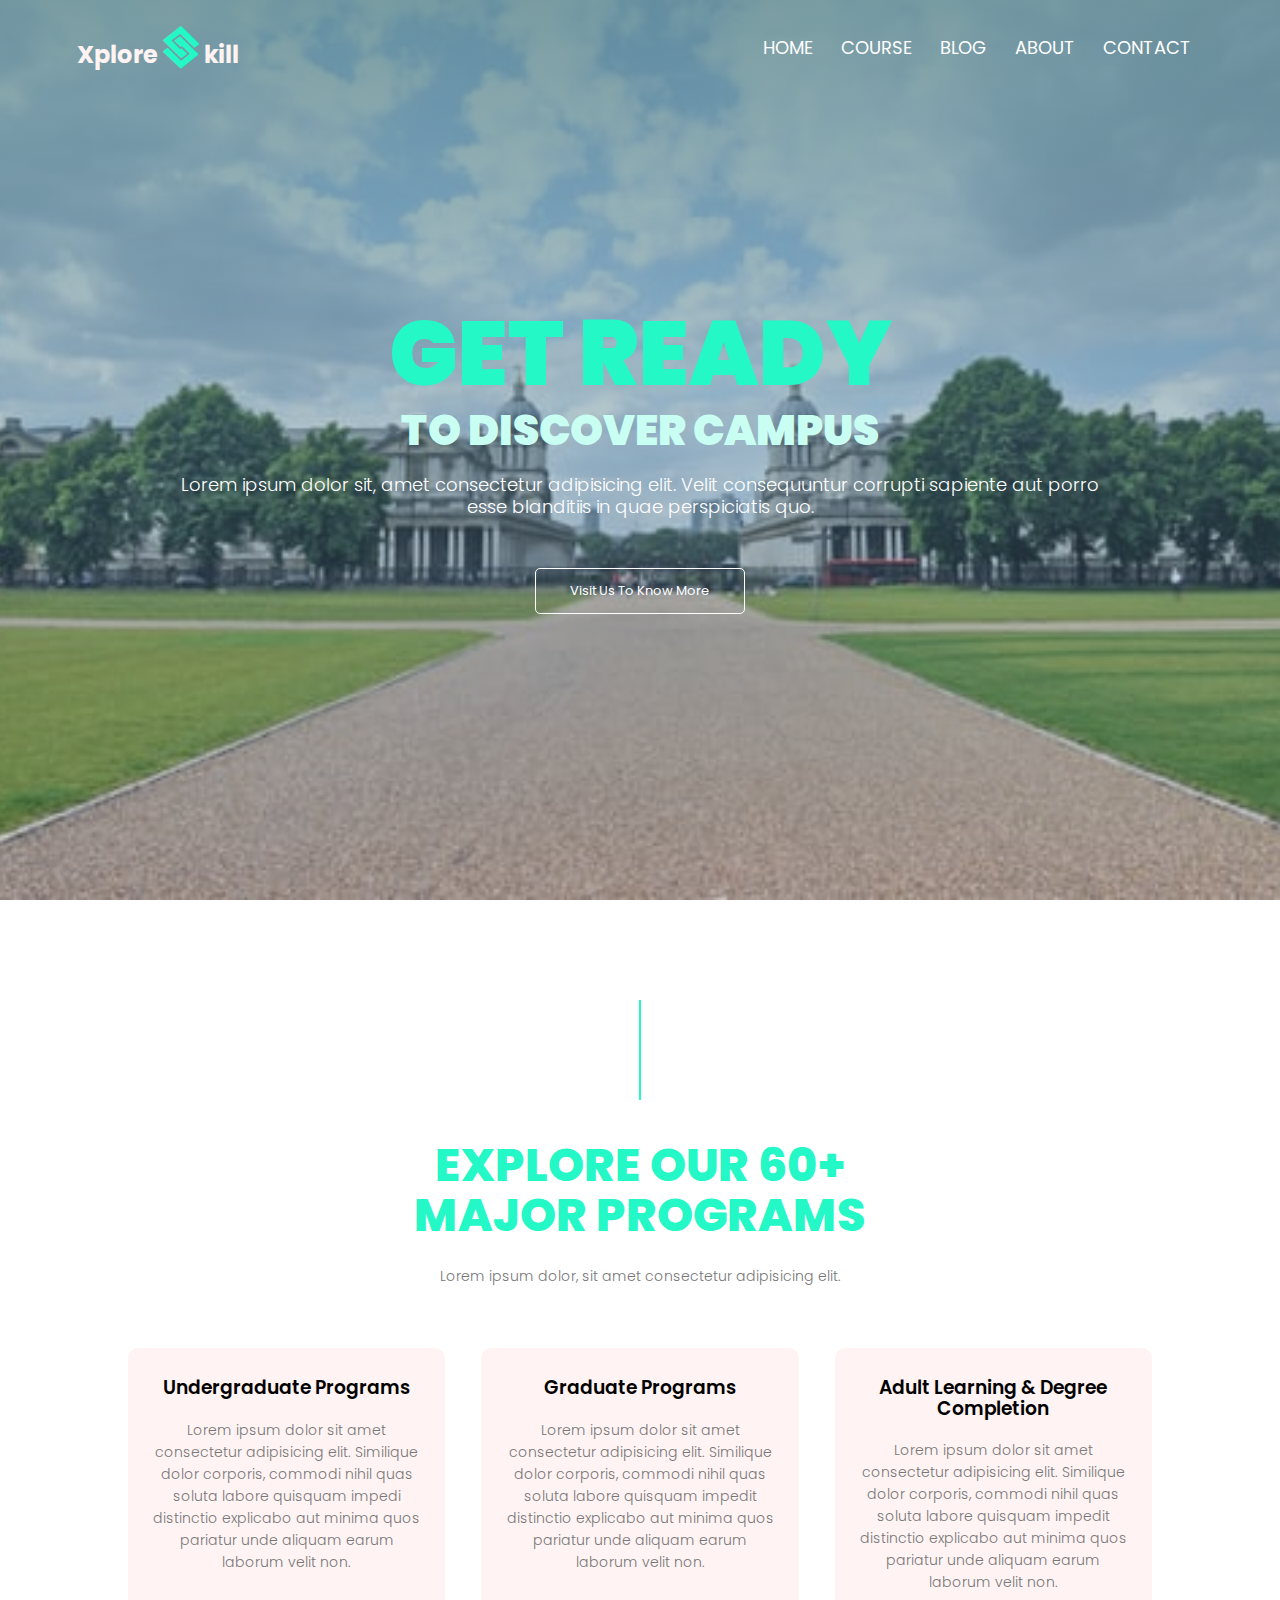
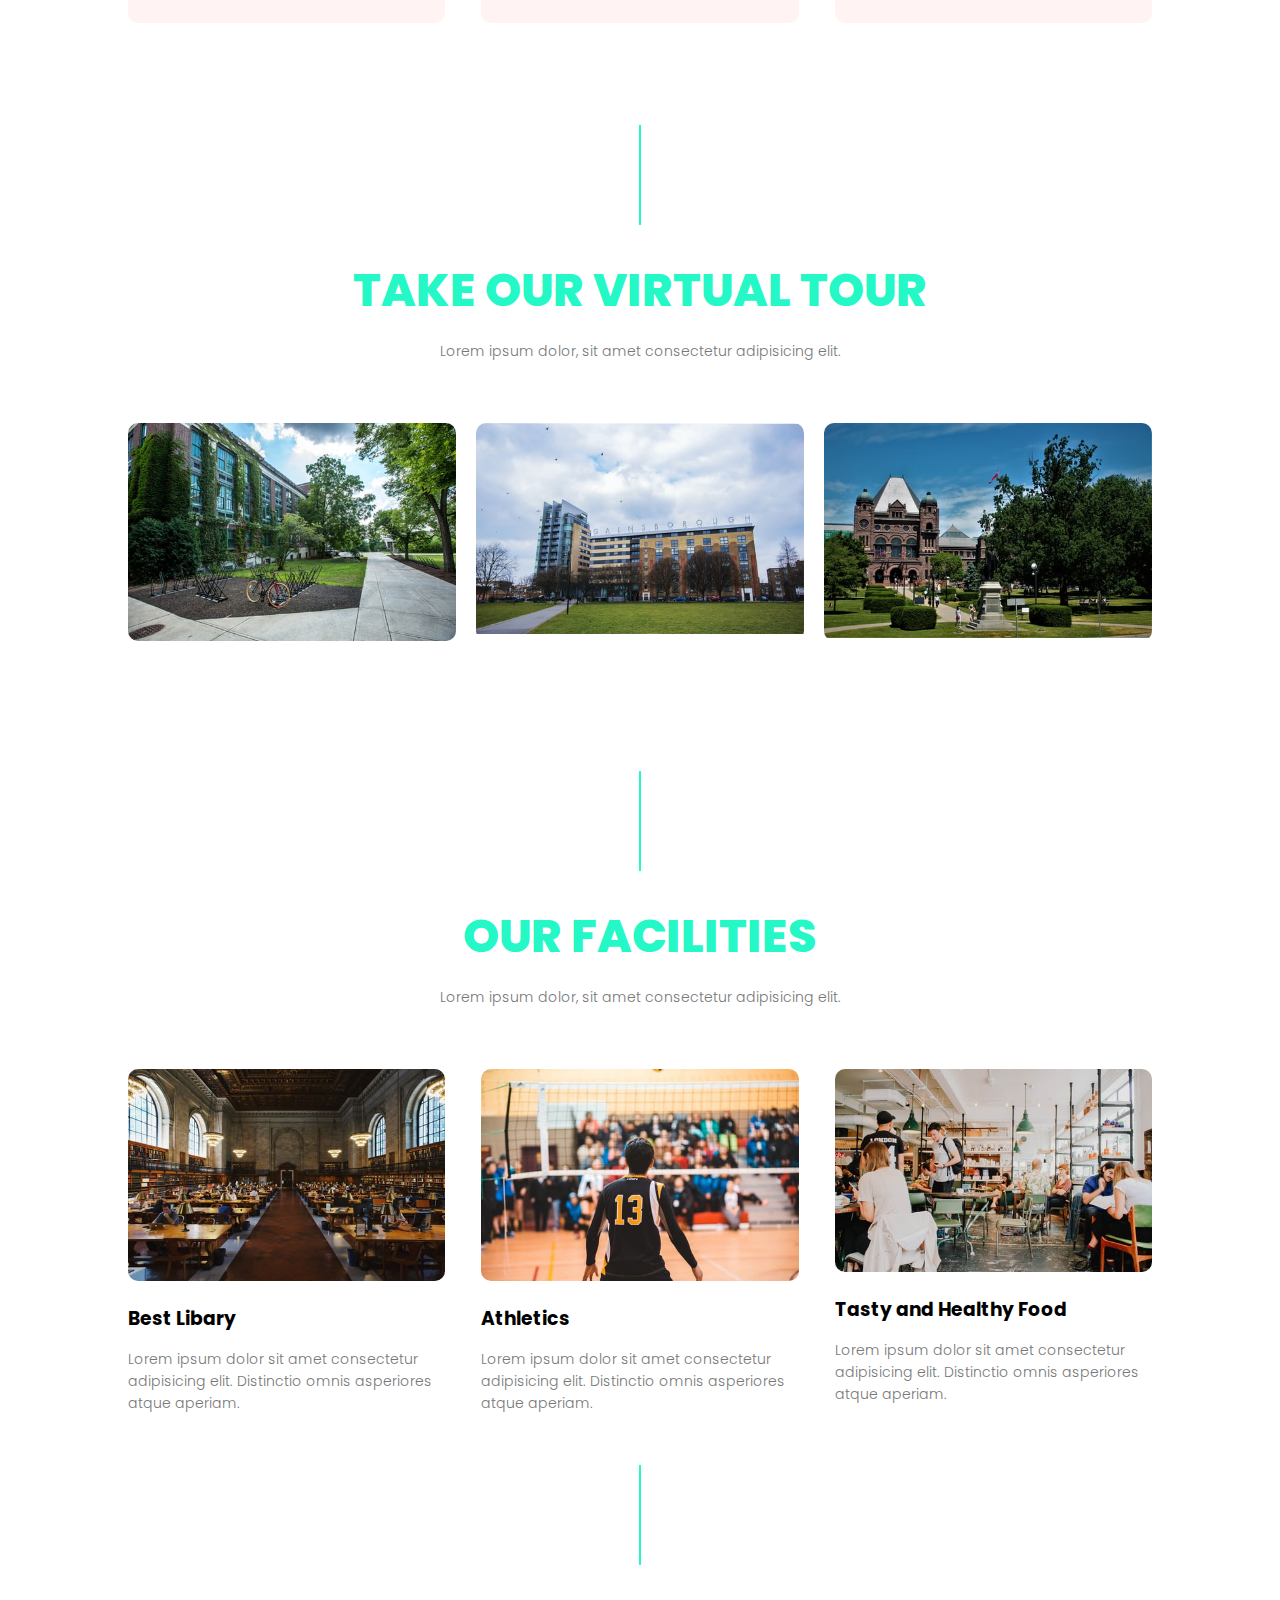
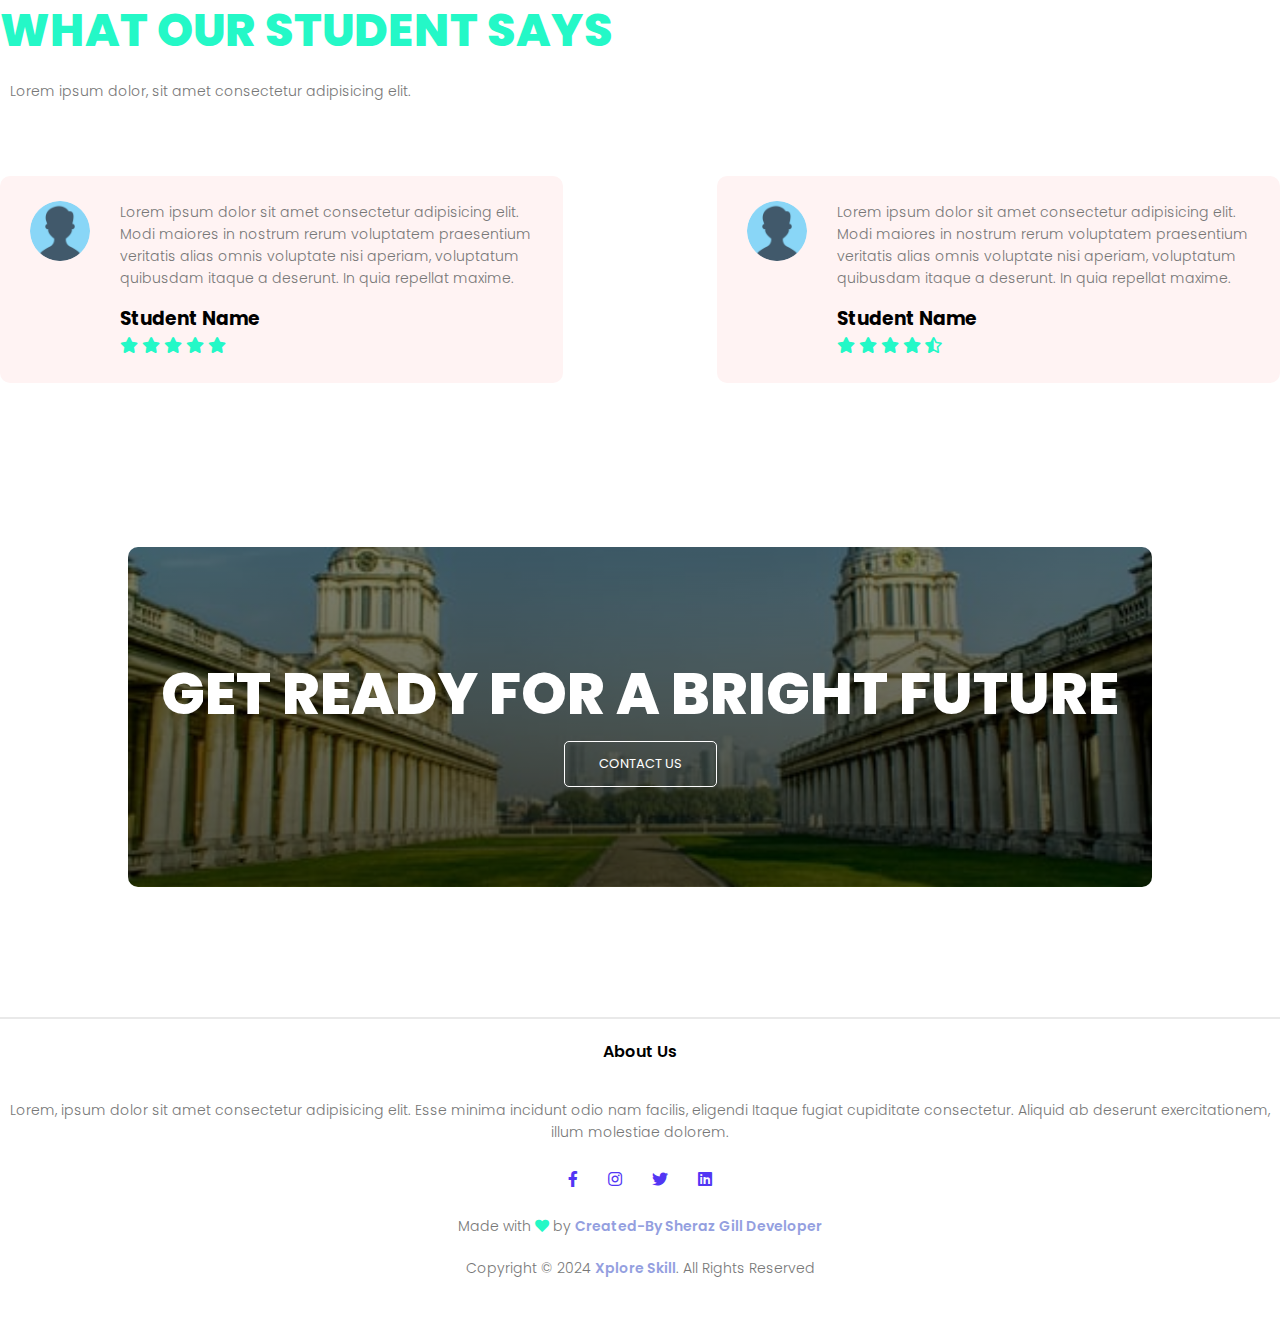
<file: index.html>
<!DOCTYPE html>
<html lang="en">

<head>
    <meta charset="UTF-8">
    <meta http-equiv="X-UA-Compatible" content="IE=edge">
    <meta name="viewport" content="width=device-width, initial-scale=1.0">
    <title>Xplore Skill - Sheraz Gill Developer</title>
    <link rel="stylesheet" href="style.css" />
    <link rel="stylesheet"
        href="https://fonts.googleapis.com/css2?family=Poppins:wght@100;200;300;400;600;700&display=swap" />
    <link rel="stylesheet" href="https://cdnjs.cloudflare.com/ajax/libs/font-awesome/5.15.4/css/all.min.css">

</head>
<!-- CONVERTED -->

<body>
    <section class="header">
        <nav>
            <a href="index.html" class="logo">Xplore
                <i style="color: #24f8c7" class="fab fa-staylinked"></i>
                kill
            </a>
            <div class="nav-links" id="navLinks">
                <!-- Reposnive bar open and close -->
                <i class="fa fa-times" onclick="hideMenu()"></i>
                <ul>
                    <li><a href="index.html">Home</a></li>
                    <li><a href="course.html">Course</a></li>
                    <li><a href="blog.html">Blog</a></li>
                    <li><a href="about.html">About</a></li>
                    <li><a href="contact.html">Contact</a></li>
                </ul>
            </div>
            <i class="fa fa-bars" onclick="showMenu()"></i>
            <!-- Reposnive bar open and close -->
        </nav>

        <div class="text_box">
            <h2>GET READY</h2>
            <p id="headtext">TO DISCOVER CAMPUS</p>
            <p>Lorem ipsum dolor sit, amet consectetur adipisicing elit. Velit consequuntur corrupti sapiente aut porro
                <br> esse blanditiis in quae perspiciatis quo.
            </p>
            <a href="#" class="hero_btn">Visit Us To Know More</a>
        </div>
    </section>

    <!-- Course Section Start -->
    <section class="course">
        <div class="PageBlock">
            <div class="verticalLine"></div>
            <div class="Clear"></div>
        </div>
        <h1>EXPLORE OUR 60+ <br> MAJOR PROGRAMS</h1>
        <p>Lorem ipsum dolor, sit amet consectetur adipisicing elit.</p>

        <div class="row">
            <div class="course-col">
                <h3>Undergraduate Programs</h3>
                <p>Lorem ipsum dolor sit amet consectetur adipisicing elit. Similique dolor corporis, commodi nihil quas
                    soluta labore quisquam impedi distinctio explicabo aut minima quos pariatur unde aliquam earum
                    laborum velit non.</p>
            </div>
            <div class="course-col">
                <h3>Graduate Programs</h3>
                <p>Lorem ipsum dolor sit amet consectetur adipisicing elit. Similique dolor corporis, commodi nihil quas
                    soluta labore quisquam impedit distinctio explicabo aut minima quos pariatur unde aliquam earum
                    laborum velit non.</p>
            </div>
            <div class="course-col">
                <h3>Adult Learning & Degree Completion</h3>
                <p>Lorem ipsum dolor sit amet consectetur adipisicing elit. Similique dolor corporis, commodi nihil quas
                    soluta labore quisquam impedit distinctio explicabo aut minima quos pariatur unde aliquam earum
                    laborum velit non.</p>
            </div>
        </div>
    </section>
    <!-- Course Section End -->

    <!-- Campus Section Start-->

    <section class="campus">
        <div class="PageBlock">
            <div class="verticalLine"></div>
            <div class="Clear"></div>
        </div>
        <h1>TAKE OUR VIRTUAL TOUR</h1>
        <p>Lorem ipsum dolor, sit amet consectetur adipisicing elit.</p>

        <div class="row">
            <div class="campus-col">
                <img src="img/Campus1.png" alt="">
                <div class="layer">
                    <h3>DELHI</h3>
                </div>


            </div>
            <div class="campus-col">
                <img src="img/Campus2.png" alt="">
                <div class="layer">
                    <h3>HYDERABAD</h3>
                </div>
            </div>
            <div class="campus-col">
                <img src="img/Campus3.png" alt="">
                <div class="layer">
                    <h3>MUMBAI</h3>
                </div>
            </div>
        </div>
    </section>
    <!-- Campus Section End -->

    <!-- Facilities Section Start -->
    <section class="facilities">
        <div class="PageBlock">
            <div class="verticalLine"></div>
            <div class="Clear"></div>
        </div>
        <h1>Our Facilities</h1>
        <p>Lorem ipsum dolor, sit amet consectetur adipisicing elit.</p>

        <div class="row">
            <div class="facilities-col">
                <img src="img/libary.png" alt="">
                <h3>Best Libary</h3>
                <p>Lorem ipsum dolor sit amet consectetur adipisicing elit. Distinctio omnis asperiores atque aperiam.
                </p>
            </div>
            <div class="facilities-col">
                <img src="img/playground.png" alt="">
                <h3>Athletics</h3>
                <p>Lorem ipsum dolor sit amet consectetur adipisicing elit. Distinctio omnis asperiores atque aperiam.
                </p>
            </div>
            <div class="facilities-col">
                <img src="img/food.png" alt="">
                <h3>Tasty and Healthy Food</h3>
                <p>Lorem ipsum dolor sit amet consectetur adipisicing elit. Distinctio omnis asperiores atque aperiam.
                </p>
            </div>
        </div>
    </section>
    <!-- Facilities Section End -->

    <!-- Testimonials Section Start -->
    <section class="testimon`xials">
        <div class="PageBlock">
            <div class="verticalLine"></div>
            <div class="Clear"></div>
        </div>
        <h1>What Our Student Says</h1>
        <p>Lorem ipsum dolor, sit amet consectetur adipisicing elit.</p>

        <div class="row">
            <div class="testimonials-col">
                <img src="img/user.png" alt="oo..">
                <div>
                    <p>Lorem ipsum dolor sit amet consectetur adipisicing elit. Modi maiores in nostrum rerum voluptatem
                        praesentium veritatis alias omnis voluptate nisi aperiam, voluptatum quibusdam itaque a
                        deserunt. In quia repellat maxime.</p>
                    <h3>Student Name</h3>
                    <i class="fa fa-star"></i>
                    <i class="fa fa-star"></i>
                    <i class="fa fa-star"></i>
                    <i class="fa fa-star"></i>
                    <i class="fa fa-star"></i>
                </div>
            </div>
            <div class="testimonials-col">
                <img src="img/user.png" alt="oo..">
                <div>
                    <p>Lorem ipsum dolor sit amet consectetur adipisicing elit. Modi maiores in nostrum rerum voluptatem
                        praesentium veritatis alias omnis voluptate nisi aperiam, voluptatum quibusdam itaque a
                        deserunt. In quia repellat maxime.</p>
                    <h3>Student Name</h3>
                    <i class="fa fa-star"></i>
                    <i class="fa fa-star"></i>
                    <i class="fa fa-star"></i>
                    <i class="fa fa-star"></i>
                    <i class="fa fa-star-half-alt"></i>
                </div>
            </div>
        </div>
    </section>
    <!-- Testimonials Section End -->

    <!-- Call To Action Section Start -->
    <section class="cta">
        <h1>GET READY FOR A BRIGHT FUTURE</h1>
        <a href="contact.html" class="hero_btn">CONTACT US</a><s></s>
    </section>
    <!-- Call To Action Section End -->

    <!-- Footer Section Start -->
    <section class="footer">
        <hr>
        <h4>About Us</h4>
        <p>Lorem, ipsum dolor sit amet consectetur adipisicing elit. Esse minima incidunt odio nam facilis, eligendi
            Itaque fugiat cupiditate consectetur. Aliquid ab deserunt exercitationem, illum molestiae dolorem.
        </p>

        <div class="icons">
            <i class="fab fa-facebook-f"></i>
            <i class="fab fa-instagram"></i>
            <i class="fab fa-twitter"></i>
            <i class="fab fa-linkedin"></i>
        </div>
        <p>Made with <i class="fas fa-heart"></i> by <a href="index.html">Created-By Sheraz Gill Developer</a></p>
        <p>Copyright © 2024

            <a href="index.html">Xplore Skill</a>. All Rights Reserved
        </p>
    </section>
    <!-- Footer Section End -->

    <script src="script.js"></script>
</body>

</html>
</file>
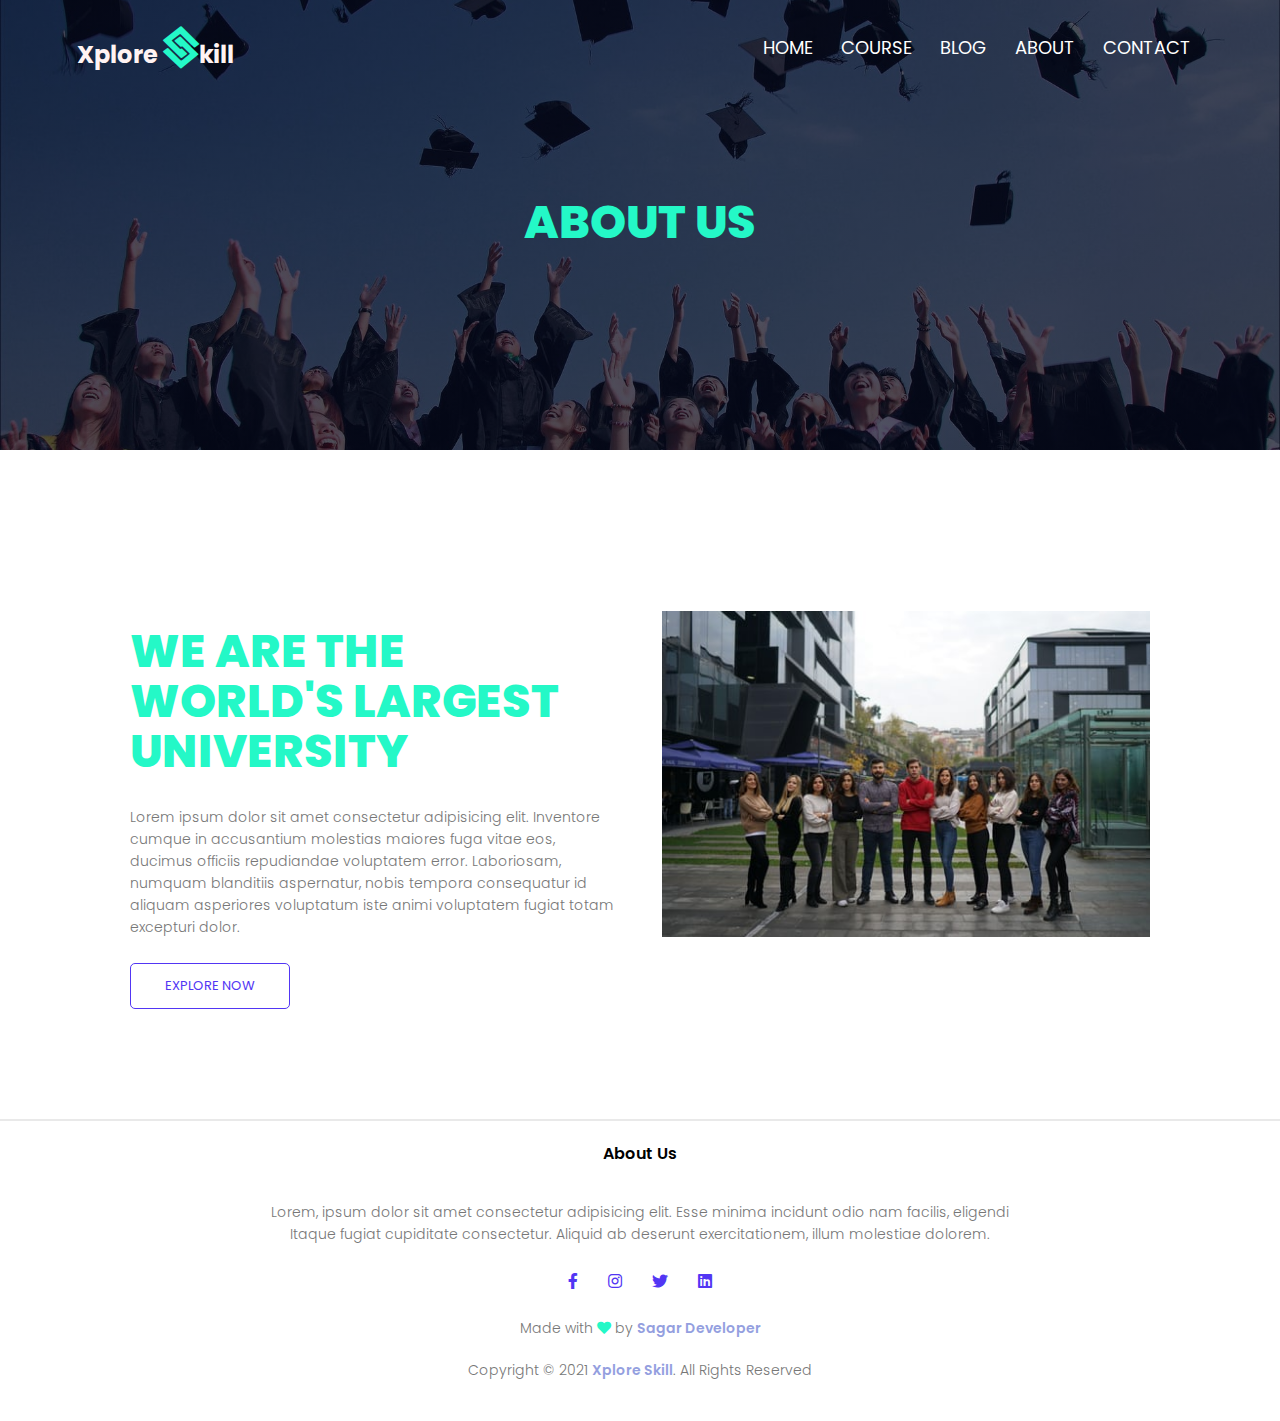
<file: about.html>
<!DOCTYPE html>
<html lang="en">

<head>
    <meta charset="UTF-8">
    <meta http-equiv="X-UA-Compatible" content="IE=edge">
    <meta name="viewport" content="width=device-width, initial-scale=1.0">
    <title>Explore Skill - Sagar Developer</title>
    <link rel="stylesheet" href="style.css">
    <link rel="stylesheet" href="https://cdnjs.cloudflare.com/ajax/libs/font-awesome/5.15.3/css/all.min.css">
    <link rel="stylesheet"
        href="https://fonts.googleapis.com/css2?family=Poppins:wght@100;200;300;400;600;700&display=swap">
</head>
<!-- CONVERTED -->

<body>
    <section class="Sub-header">
        <nav>
            <a href="index.html" class="logo">Xplore
                <i class="fab fa-staylinked"></i>kill
            </a>
            <div class="nav-links" id="navLinks">
                <!-- reposnive bar open and close -->
                <i class="fa fa-times" onclick="hideMenu()"></i>
                <ul>
                    <li><a href="index.html">Home</a></li>
                    <li><a href="course.html">Course</a></li>
                    <li><a href="blog.html">Blog</a></li>
                    <li><a href="about.html">About</a></li>
                    <li><a href="contact.html">Contact</a></li>
                </ul>
            </div>
            <i class="fa fa-bars" onclick="showMenu()"></i>
            <!-- reposnive bar open and close -->
        </nav>
        <h1>About Us</h1>
    </section>

    <!-- About Us Section Start -->

    <section class="about-us">
        <div class="row">
            <div class="about-col">
                <h1>We are the world's largest University</h1>
                <p>Lorem ipsum dolor sit amet consectetur adipisicing elit. Inventore cumque in accusantium molestias
                    maiores fuga vitae eos, ducimus officiis repudiandae voluptatem error. Laboriosam, numquam
                    blanditiis aspernatur, nobis tempora consequatur id aliquam asperiores voluptatum iste animi
                    voluptatem fugiat totam excepturi dolor.</p>
                <a href="#" class="hero_btn btn">EXPLORE NOW</a>
            </div>
            <div class="about-col">
                <img src="img/about.png" alt="">
            </div>
        </div>
    </section>

    <!-- About Us Section end -->

    <!-- Footer Section start -->
    <section class="footer">
        <hr>
        <h4>About Us</h4>
        <p>Lorem, ipsum dolor sit amet consectetur adipisicing elit. Esse minima incidunt odio nam facilis, eligendi
            <br> Itaque fugiat cupiditate consectetur. Aliquid ab deserunt exercitationem, illum molestiae
            dolorem.
        </p>

        <div class="icons">
            <i class="fab fa-facebook-f"></i>
            <i class="fab fa-instagram"></i>
            <i class="fab fa-twitter"></i>
            <i class="fab fa-linkedin"></i>
        </div>
        <p>Made with <i class="fas fa-heart"></i> by <a href="#">Sagar Developer</a></p>
        <p>Copyright © 2021 <a href="index.html">Xplore Skill</a>. All Rights Reserved</p>
    </section>
    <!-- Footer Section end -->

    <script src="script.js"></script>
</body>

</html>
</file>
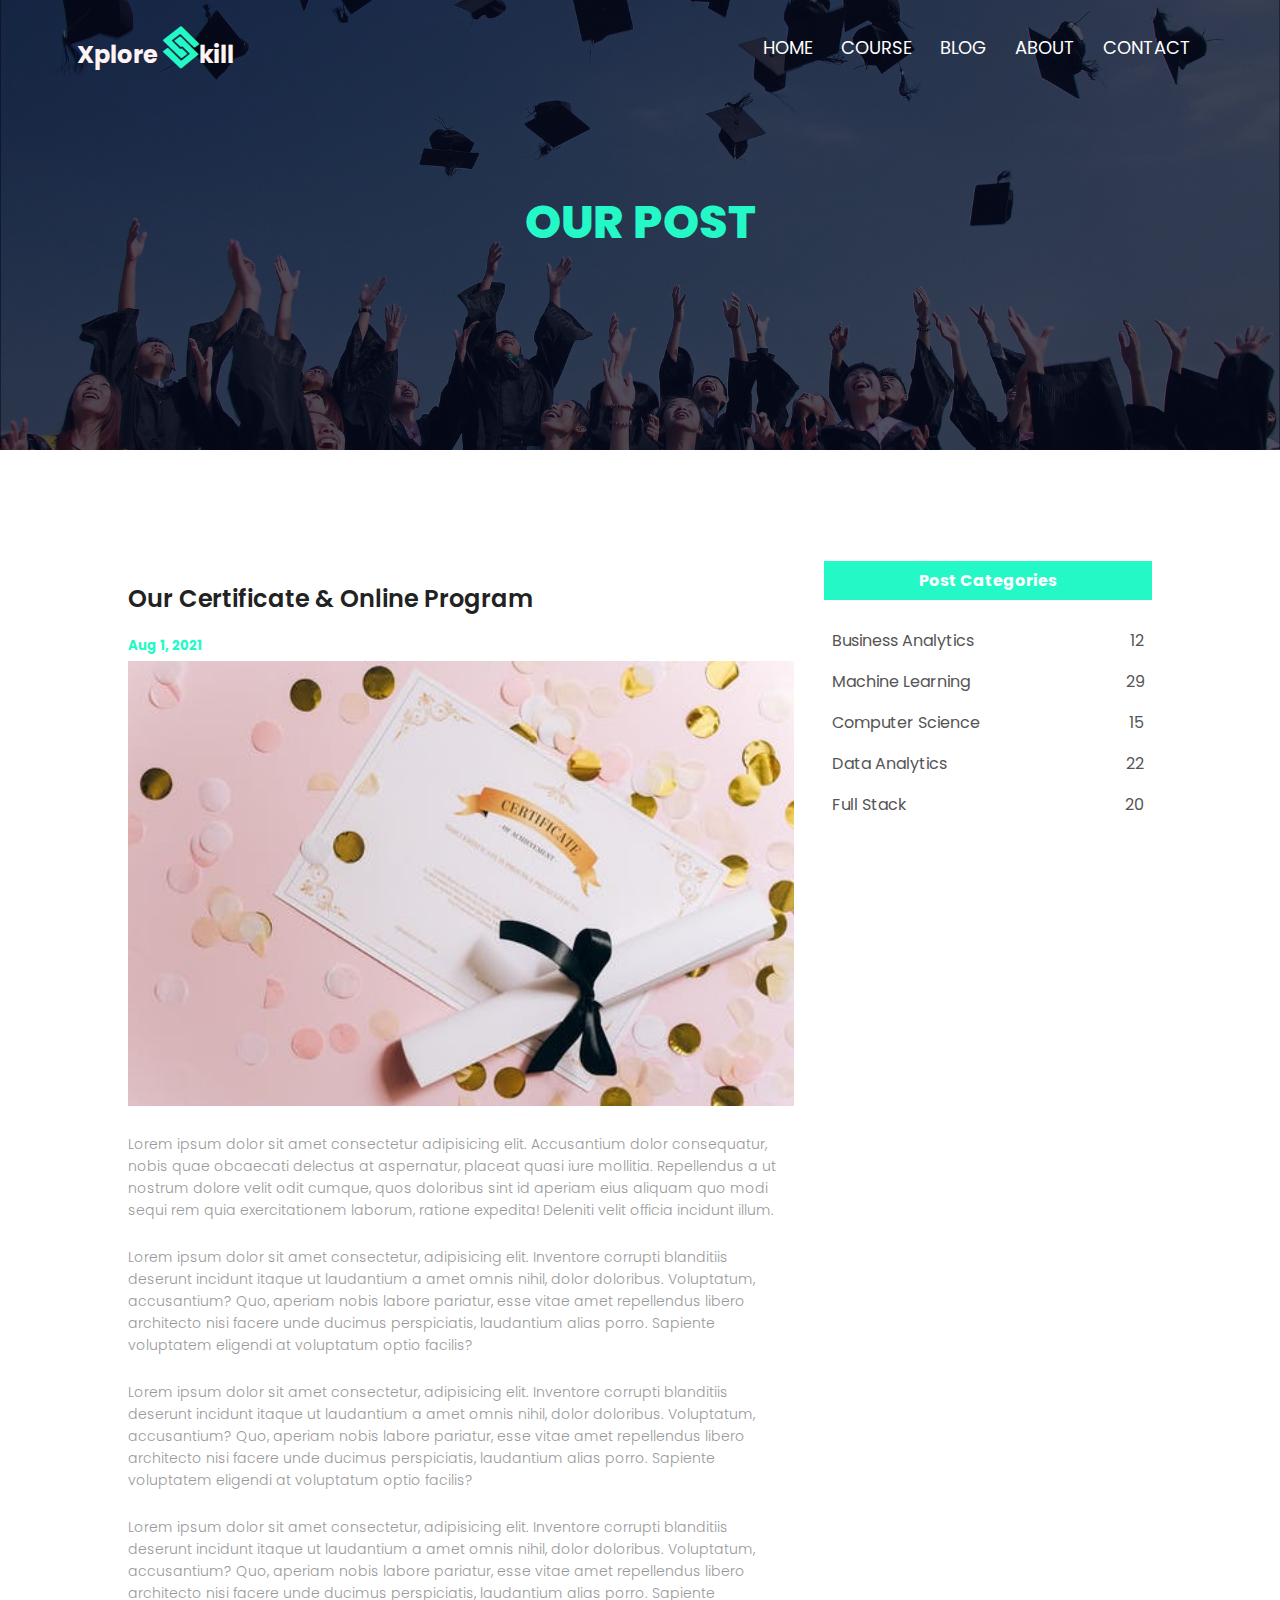
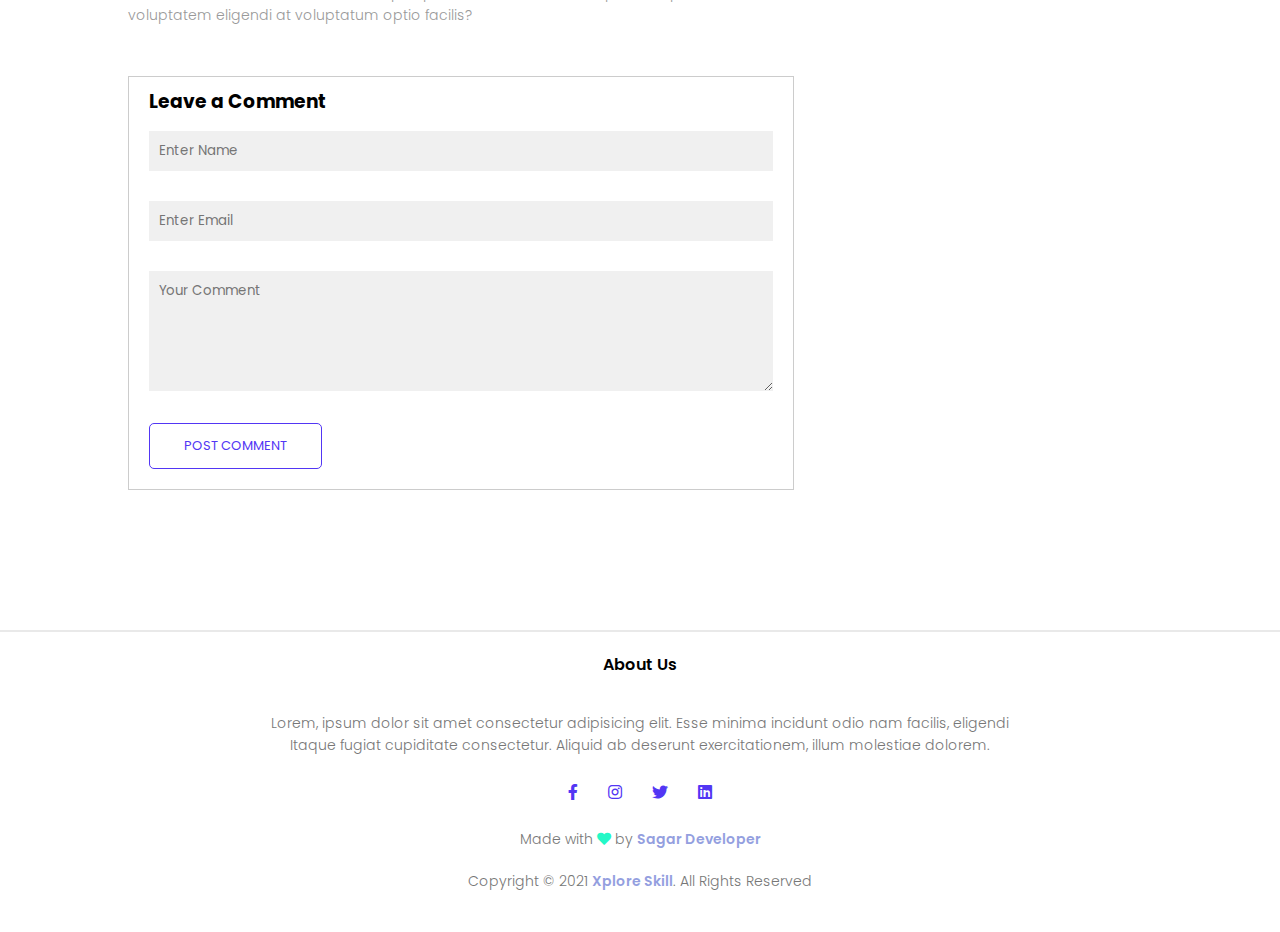
<file: blog.html>
<!DOCTYPE html>
<html lang="en">

<head>
    <meta charset="UTF-8">
    <meta http-equiv="X-UA-Compatible" content="IE=edge">
    <meta name="viewport" content="width=device-width, initial-scale=1.0">
    <title>Xplore Skill - Sagar Developer</title>
    <link rel="stylesheet" href="style.css">
    <link rel="stylesheet" href="https://cdnjs.cloudflare.com/ajax/libs/font-awesome/5.15.3/css/all.min.css">
    <link rel="stylesheet"
        href="https://fonts.googleapis.com/css2?family=Poppins:wght@100;200;300;400;600;700&display=swap">
</head>
<!-- CONVERTED -->

<body>
    <section class="Sub-header">
        <nav>
            <a href="index.html" class="logo">Xplore
                <i class="fab fa-staylinked"></i>kill
            </a>
            <div class="nav-links" id="navLinks">
                <!-- reposnive bar open and close -->
                <i class="fa fa-times" onclick="hideMenu()"></i>
                <ul>
                    <li><a href="index.html">Home</a></li>
                    <li><a href="course.html">Course</a></li>
                    <li><a href="blog.html">Blog</a></li>
                    <li><a href="about.html">About</a></li>
                    <li><a href="contact.html">Contact</a></li>
                </ul>
            </div>
            <i class="fa fa-bars" onclick="showMenu()"></i>
            <!-- reposnive bar open and close -->
        </nav>
        <h1>Our Post</h1>
    </section>

    <!-- Blog Page Section Start -->

    <section class="blog-content">
        <div class="row">
            <div class="blog-left">
                <h2>Our Certificate & Online Program</h2>
                <h5>Aug 1, 2021</h5>
                <img src="img/post.png" alt="">
                <p>Lorem ipsum dolor sit amet consectetur adipisicing elit. Accusantium dolor consequatur, nobis quae
                    obcaecati delectus at aspernatur, placeat quasi iure mollitia. Repellendus a ut nostrum dolore velit
                    odit cumque, quos doloribus sint id aperiam eius aliquam quo modi sequi rem quia exercitationem
                    laborum, ratione expedita! Deleniti velit officia incidunt illum.</p>
                <br>
                <p>Lorem ipsum dolor sit amet consectetur, adipisicing elit. Inventore corrupti blanditiis deserunt
                    incidunt itaque ut laudantium a amet omnis nihil, dolor doloribus. Voluptatum, accusantium? Quo,
                    aperiam nobis labore pariatur, esse vitae amet repellendus libero architecto nisi facere unde
                    ducimus perspiciatis, laudantium alias porro. Sapiente voluptatem eligendi at voluptatum optio
                    facilis?</p>
                <br>
                <p>Lorem ipsum dolor sit amet consectetur, adipisicing elit. Inventore corrupti blanditiis deserunt
                    incidunt itaque ut laudantium a amet omnis nihil, dolor doloribus. Voluptatum, accusantium? Quo,
                    aperiam nobis labore pariatur, esse vitae amet repellendus libero architecto nisi facere unde
                    ducimus perspiciatis, laudantium alias porro. Sapiente voluptatem eligendi at voluptatum optio
                    facilis?</p>
                <br>
                <p>Lorem ipsum dolor sit amet consectetur, adipisicing elit. Inventore corrupti blanditiis deserunt
                    incidunt itaque ut laudantium a amet omnis nihil, dolor doloribus. Voluptatum, accusantium? Quo,
                    aperiam nobis labore pariatur, esse vitae amet repellendus libero architecto nisi facere unde
                    ducimus perspiciatis, laudantium alias porro. Sapiente voluptatem eligendi at voluptatum optio
                    facilis?</p>

                <div class="comment-box">
                    <h3>Leave a Comment</h3>
                    <form class="comment-form">
                        <input type="text" placeholder="Enter Name" required>
                        <input type="email" placeholder="Enter Email" required>
                        <textarea rows="5" placeholder="Your Comment"></textarea>
                        <button type="submit" class="hero_btn btn">POST COMMENT</button>
                    </form>
                </div>
            </div>

            <div class="blog-right">
                <h3>Post Categories</h3>
                <div>
                    <span>Business Analytics</span>
                    <span>12</span>
                </div>
                <div>
                    <span>Machine Learning</span>
                    <span>29</span>
                </div>
                <div>
                    <span>Computer Science</span>
                    <span>15</span>
                </div>
                <div>
                    <span>Data Analytics</span>
                    <span>22</span>
                </div>
                <div>
                    <span>Full Stack</span>
                    <span>20</span>
                </div>
            </div>
        </div>
    </section>

    <!-- Blog Page Section end -->

    <!-- Footer Section start -->
    <section class="footer">
        <hr>
        <h4>About Us</h4>
        <p>Lorem, ipsum dolor sit amet consectetur adipisicing elit. Esse minima incidunt odio nam facilis, eligendi
            <br> Itaque fugiat cupiditate consectetur. Aliquid ab deserunt exercitationem, illum molestiae
            dolorem.
        </p>

        <div class="icons">
            <i class="fab fa-facebook-f"></i>
            <i class="fab fa-instagram"></i>
            <i class="fab fa-twitter"></i>
            <i class="fab fa-linkedin"></i>
        </div>
        <p>Made with <i class="fas fa-heart"></i> by <a href="#">Sagar Developer</a></p>
        <p>Copyright © 2021 <a href="index.html">Xplore Skill</a>. All Rights Reserved</p>
    </section>
    <!-- Footer Section end -->

    <script src="script.js"></script>
</body>

</html>
</file>
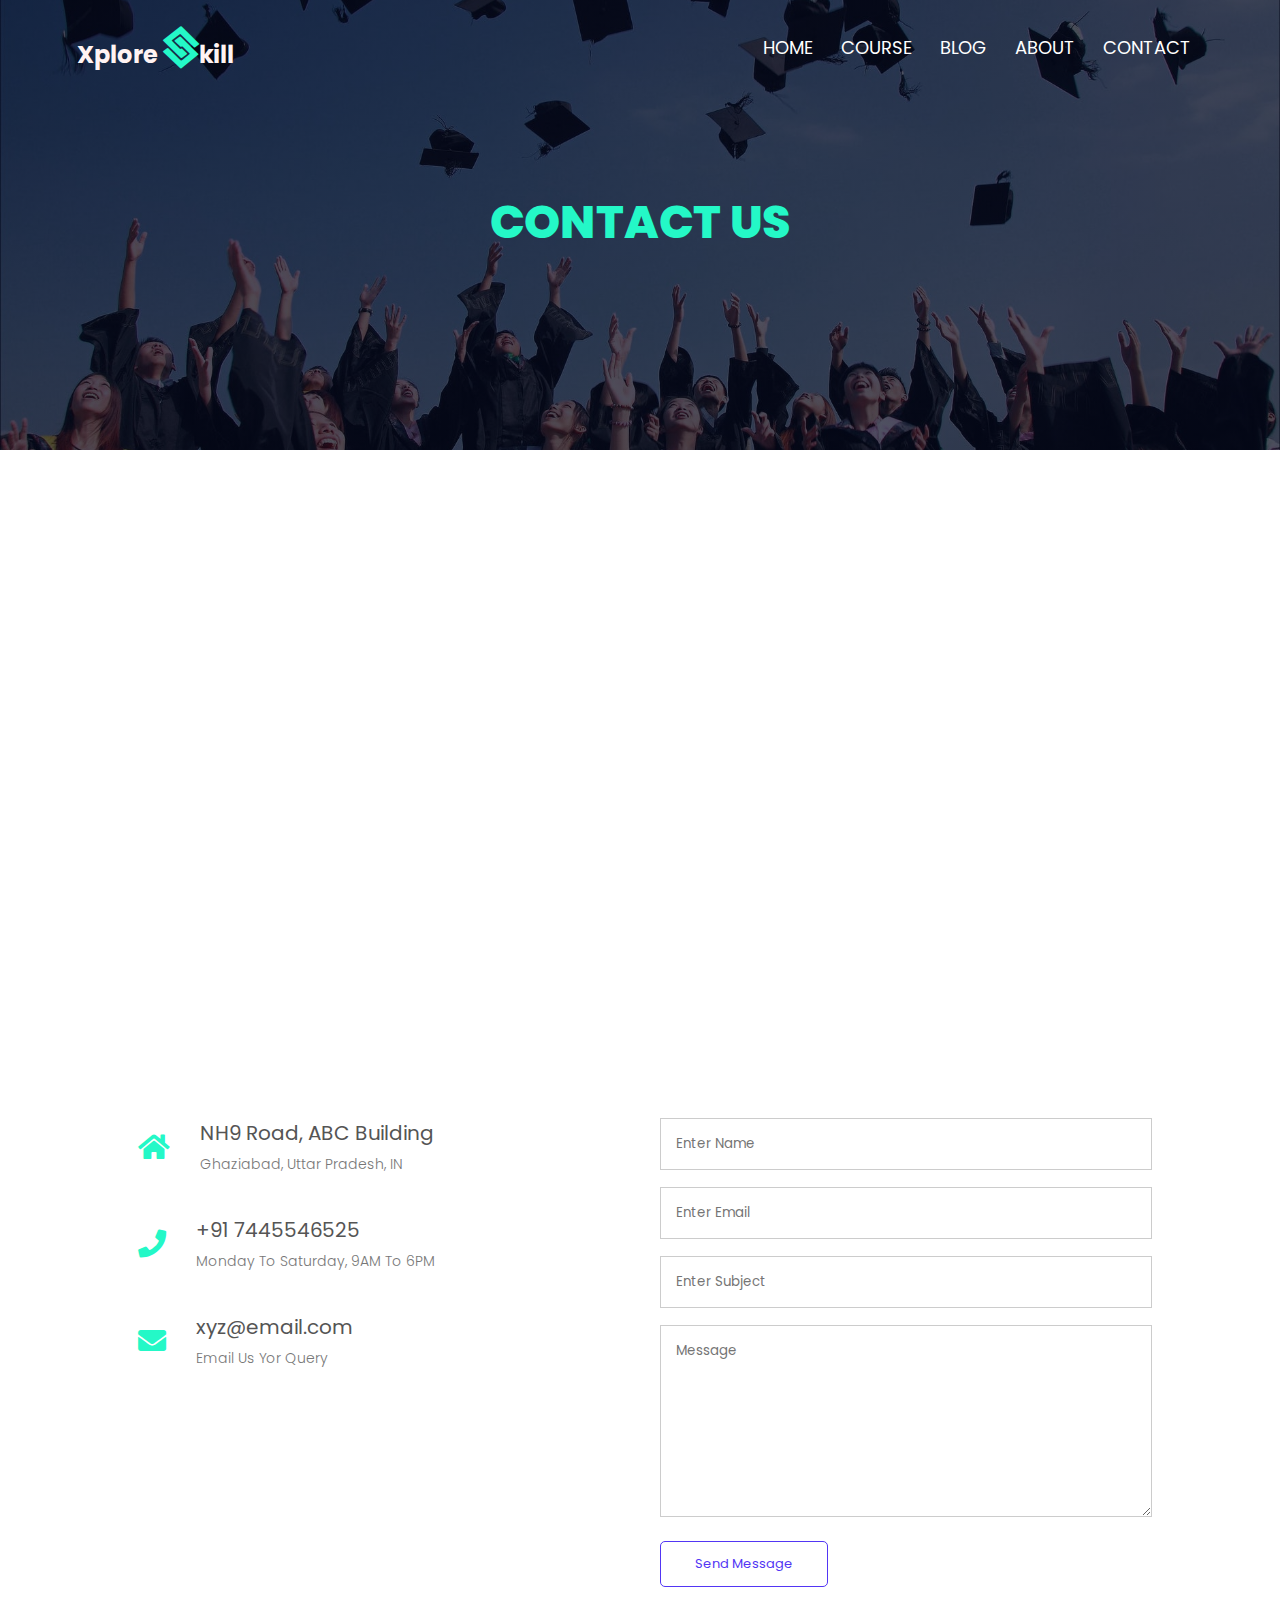
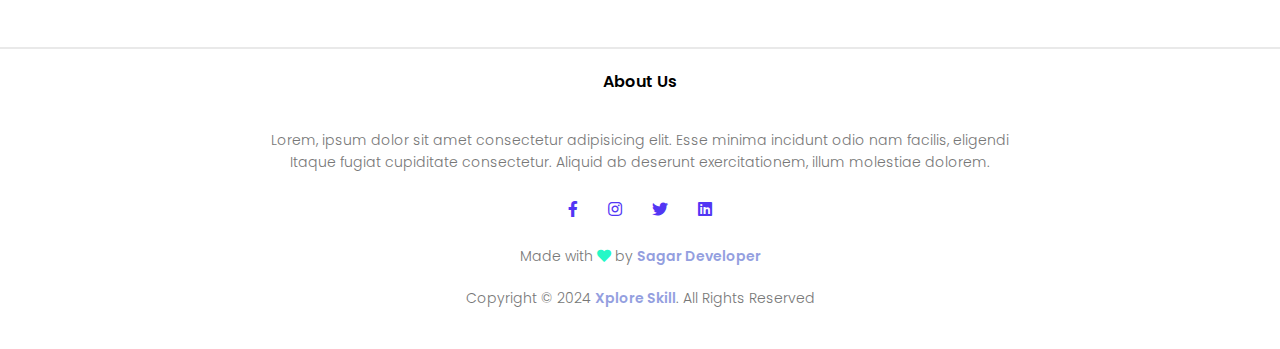
<file: contact.html>
<!DOCTYPE html>
<html lang="en">

<head>
    <meta charset="UTF-8">
    <meta http-equiv="X-UA-Compatible" content="IE=edge">
    <meta name="viewport" content="width=device-width, initial-scale=1.0">
    <title>Xplore Skill - Sagar Developer</title>
    <link rel="stylesheet" href="style.css">
    <link rel="stylesheet" href="https://cdnjs.cloudflare.com/ajax/libs/font-awesome/5.15.3/css/all.min.css">
    <link rel="stylesheet"
        href="https://fonts.googleapis.com/css2?family=Poppins:wght@100;200;300;400;600;700&display=swap">
</head>
<!-- CONVERTED -->

<body>
    <section class="Sub-header">
        <nav>
            <a href="index.html" class="logo">Xplore
                <i class="fab fa-staylinked"></i>kill
            </a>
            <div class="nav-links" id="navLinks">
                <!-- reposnive bar open and close -->
                <i class="fa fa-times" onclick="hideMenu()"></i>
                <ul>
                    <li><a href="index.html">Home</a></li>
                    <li><a href="course.html">Course</a></li>
                    <li><a href="blog.html">Blog</a></li>
                    <li><a href="about.html">About</a></li>
                    <li><a href="contact.html">Contact</a></li>
                </ul>
            </div>
            <i class="fa fa-bars" onclick="showMenu()"></i>
            <!-- reposnive bar open and close -->
        </nav>
        <h1>Contact Us</h1>
    </section>

    <!-- Contact Us Section Start -->

    <section class="loacation">
        <iframe
            src="https://www.google.com/maps/embed?pb=!1m18!1m12!1m3!1d111989.31313237658!2d77.32498792347556!3d28.699635117457326!2m3!1f0!2f0!3f0!3m2!1i1024!2i768!4f13.1!3m3!1m2!1s0x390cf1bb41c50fdf%3A0xe6f06fd26a7798ba!2sGhaziabad%2C%20Uttar%20Pradesh!5e0!3m2!1sen!2sin!4v1630495771496!5m2!1sen!2sin"
            width="600" height="450" style="border:0;" allowfullscreen="" loading="lazy"></iframe>
    </section>

    <section class="contact-us">
        <div class="row">
            <div class="content-col">
                <div>
                    <i class="fa fa-home"></i>
                    <span>
                        <h5>NH9 Road, ABC Building</h5>
                        <p>Ghaziabad, Uttar Pradesh, IN</p>
                    </span>
                </div>
                <div>
                    <i class="fa fa-phone"></i>
                    <span>
                        <h5>+91 7445546525</h5>
                        <p>Monday To Saturday, 9AM To 6PM</p>
                    </span>
                </div>
                <div>
                    <i class="fa fa-envelope"></i>
                    <span>
                        <h5>xyz@email.com</h5>
                        <p>Email Us Yor Query</p>
                    </span>
                </div>
            </div>
            <div class="content-col">
                <form>
                    <input type="text" placeholder="Enter Name" required>
                    <input type="email" placeholder="Enter Email" required>
                    <input type="text" placeholder="Enter Subject" required>
                    <textarea rows="8" placeholder="Message" required></textarea>
                    <button type="submit" class="hero_btn btn">Send Message</button>
                </form>
            </div>
        </div>
    </section>

    <!-- Contact Us Section End -->

    <!-- Footer Section Start -->
    <section class="footer">
        <hr>
        <h4>About Us</h4>
        <p>Lorem, ipsum dolor sit amet consectetur adipisicing elit. Esse minima incidunt odio nam facilis, eligendi
            <br> Itaque fugiat cupiditate consectetur. Aliquid ab deserunt exercitationem, illum molestiae
            dolorem.
        </p>

        <div class="icons">
            <i class="fab fa-facebook-f"></i>
            <i class="fab fa-instagram"></i>
            <i class="fab fa-twitter"></i>
            <i class="fab fa-linkedin"></i>
        </div>
        <p>Made with <i class="fas fa-heart"></i> by <a href="#">Sagar Developer</a></p>
        <p>Copyright © 2024 <a href="index.html">Xplore Skill</a>. All Rights Reserved</p>
    </section>
    <!-- Footer Section End -->

    <script src="script.js"></script>
</body>

</html>
</file>
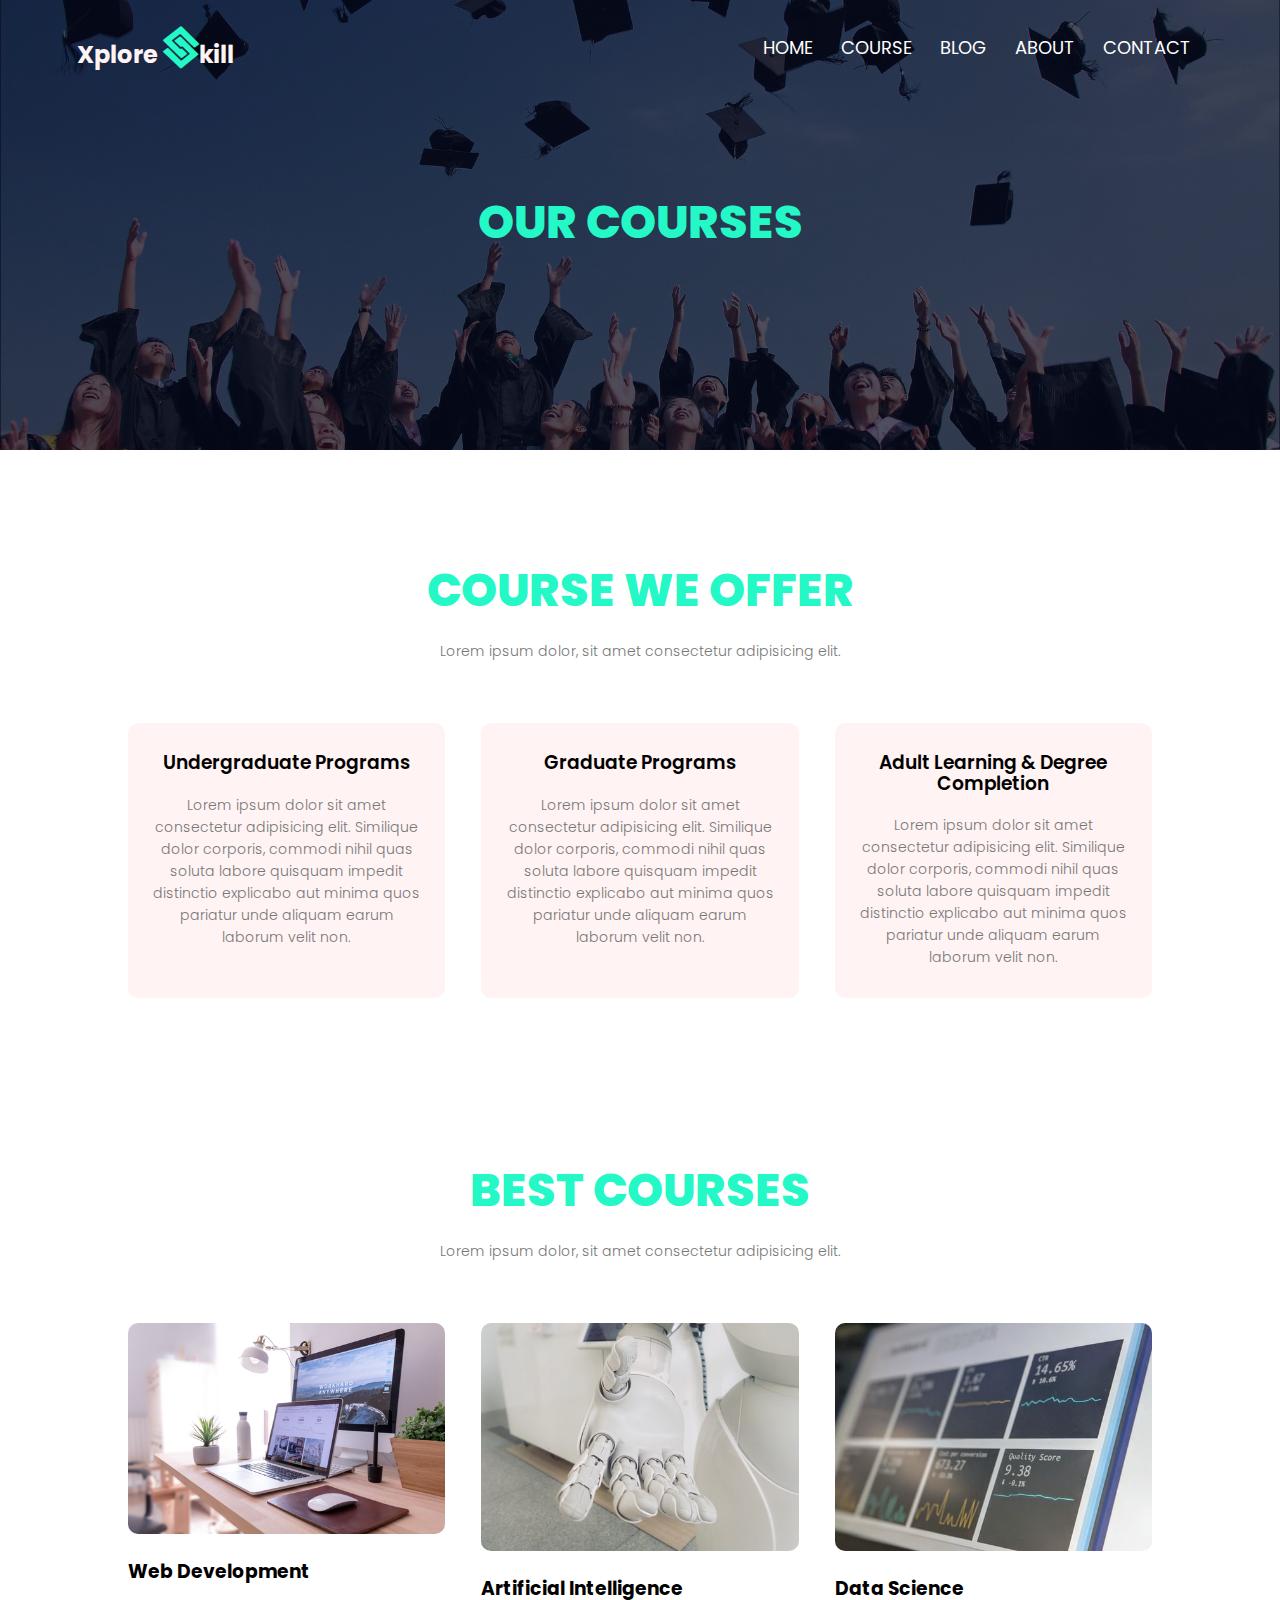
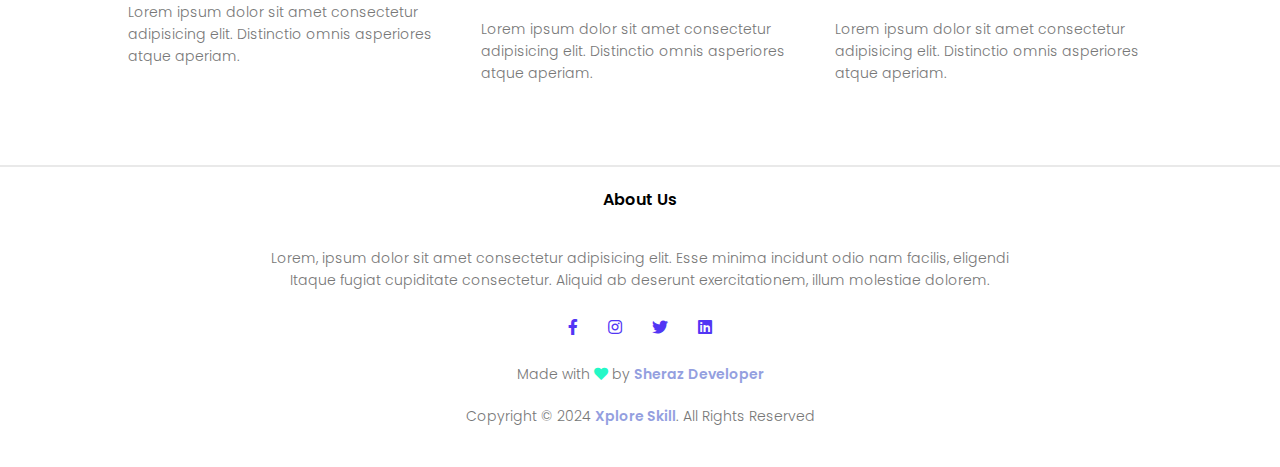
<file: course.html>
<!DOCTYPE html>
<html lang="en">

<head>
    <meta charset="UTF-8">
    <meta http-equiv="X-UA-Compatible" content="IE=edge">
    <meta name="viewport" content="width=device-width, initial-scale=1.0">
    <title>Xplore Skill - Sheraz Gill Developer</title>
    <link rel="stylesheet" href="style.css">
    <link rel="stylesheet" href="https://cdnjs.cloudflare.com/ajax/libs/font-awesome/5.15.3/css/all.min.css">
    <link rel="stylesheet"
        href="https://fonts.googleapis.com/css2?family=Poppins:wght@100;200;300;400;600;700&display=swap">
</head>
<!-- CONVERTED -->

<body>
    <section class="Sub-header">
        <nav>
            <a href="index.html" class="logo">Xplore
                <i class="fab fa-staylinked"></i>kill
            </a>
            <div class="nav-links" id="navLinks">
                <!-- reposnive bar open and close -->
                <i class="fa fa-times" onclick="hideMenu()"></i>
                <ul>
                    <li><a href="index.html">Home</a></li>
                    <li><a href="course.html">Course</a></li>
                    <li><a href="blog.html">Blog</a></li>
                    <li><a href="about.html">About</a></li>
                    <li><a href="contact.html">Contact</a></li>
                </ul>
            </div>
            <i class="fa fa-bars" onclick="showMenu()"></i>
            <!-- reposnive bar open and close -->
        </nav>
        <h1>Our Courses</h1>
    </section>

    <!-- course start -->

    <section class="course">
        <h1>Course We Offer</h1>
        <p>Lorem ipsum dolor, sit amet consectetur adipisicing elit.</p>

        <div class="row">
            <div class="course-col">
                <h3>Undergraduate Programs</h3>
                <p>Lorem ipsum dolor sit amet consectetur adipisicing elit. Similique dolor corporis, commodi nihil quas
                    soluta labore quisquam impedit distinctio explicabo aut minima quos pariatur unde aliquam earum
                    laborum velit non.</p>
            </div>
            <div class="course-col">
                <h3>Graduate Programs</h3>
                <p>Lorem ipsum dolor sit amet consectetur adipisicing elit. Similique dolor corporis, commodi nihil quas
                    soluta labore quisquam impedit distinctio explicabo aut minima quos pariatur unde aliquam earum
                    laborum velit non.</p>
            </div>
            <div class="course-col">
                <h3>Adult Learning & Degree Completion</h3>
                <p>Lorem ipsum dolor sit amet consectetur adipisicing elit. Similique dolor corporis, commodi nihil quas
                    soluta labore quisquam impedit distinctio explicabo aut minima quos pariatur unde aliquam earum
                    laborum velit non.</p>
            </div>
        </div>
    </section>

    <!-- course end -->

    <!-- best course start -->

    <section class="facilities">
        <h1>Best Courses</h1>
        <p>Lorem ipsum dolor, sit amet consectetur adipisicing elit.</p>

        <div class="row">
            <div class="facilities-col">
                <img src="img/course1.png" alt="">
                <h3>Web Development</h3>
                <p>Lorem ipsum dolor sit amet consectetur adipisicing elit. Distinctio omnis asperiores atque aperiam.
                </p>
            </div>
            <div class="facilities-col">
                <img src="img/course2.png" alt="">
                <h3>Artificial Intelligence</h3>
                <p>Lorem ipsum dolor sit amet consectetur adipisicing elit. Distinctio omnis asperiores atque aperiam.
                </p>
            </div>
            <div class="facilities-col">
                <img src="img/course3.png" alt="">
                <h3>Data Science</h3>
                <p>Lorem ipsum dolor sit amet consectetur adipisicing elit. Distinctio omnis asperiores atque aperiam.
                </p>
            </div>
        </div>
    </section>

    <!-- best courses end -->

    <!-- Footer start -->
    <section class="footer">
        <hr>
        <h4>About Us</h4>
        <p>Lorem, ipsum dolor sit amet consectetur adipisicing elit. Esse minima incidunt odio nam facilis, eligendi
            <br> Itaque fugiat cupiditate consectetur. Aliquid ab deserunt exercitationem, illum molestiae
            dolorem.
        </p>

        <div class="icons">
            <i class="fab fa-facebook-f"></i>
            <i class="fab fa-instagram"></i>
            <i class="fab fa-twitter"></i>
            <i class="fab fa-linkedin"></i>
        </div>
        <p>Made with <i class="fas fa-heart"></i> by <a href="#">Sheraz Developer</a></p>
        <p>Copyright © 2024 <a href="index.html">Xplore Skill</a>. All Rights Reserved</p>
    </section>
    <!-- Footer end -->

    <script src="script.js"></script>
</body>

</html>
</file>
<file: style.css>
* {
    margin: 0;
    padding: 0;
    box-sizing: border-box;
    font-family: 'Poppins', sans-serif;
}

.header {
    min-height: 100vh;
    width: 100%;
    background-image: linear-gradient(#517e86c4, #949fdf1a), url(img/banner1.png);
    background-position: center;
    background-size: cover;
    position: relative;
}

nav {
    display: flex;
    padding: 2% 6%;
    justify-content: space-between;
    align-items: center;
}

nav .logo {
    text-decoration: none;
    font-size: 24px;
    color: #fff3f3;
    font-weight: bold;
}

nav .fab {
    font-size: 42px;
    /* color: #5236f4; */
    color: #24f8c7;
}

.nav-links {
    flex: 1;
    text-align: right;
}

.nav-links ul li {
    display: inline-block;
    list-style: none;
    padding: 8px 12px;
    position: relative;
    text-transform: uppercase;
}

.nav-links ul li a {
    text-decoration: none;
    color: #fff;
    font-size: 18px;
}

.nav-links ul li::after {
    content: '';
    width: 0%;
    height: 2px;
    background: #24f8c7;
    display: block;
    margin: auto;
    transition: 0.5s;
}

.nav-links ul li:hover::after {
    width: 100%;
}

.text_box {
    width: 90%;
    color: #fff;
    position: absolute;
    top: 50%;
    left: 50%;
    transform: translate(-50%, -50%);
    text-align: center;
}

.text_box h2 {
    font-size: 90px;
    font-weight: 900;
    color: #24f8c7;
}

.text_box #headtext {
    font-size: 42px;
    font-weight: 900;
    text-transform: uppercase;
    margin-top: -1%;
    margin-bottom: 1%;
    color: #c8fff2;
}

.text_box p {
    margin: 10px 0 40px;
    font-size: 18px;
    color: #ffff;
}

.hero_btn {
    position: relative;
    display: inline-block;
    color: #fff;
    border: 1px solid #fff;
    border-radius: 5px;
    padding: 12px 34px;
    font-size: 13px;
    background: transparent;
    cursor: pointer;
    text-decoration: none;
}

.hero_btn:hover {
    border: 1px solid #24f8c7;
    background: #24f8c7;
    transition: 1s;
}

nav .fa {
    display: none;
}

/* Responsive Navbar Section Start */

@media(max-width: 700px) {
    .text_box h2 {
        font-size: 50px;
    }
    .text_box #headtext {
        font-size: 23px;
    }
    .text_box p {
        margin: 10px 40px;
        font-size: 20px;
    }
    .nav-links ul li {
        display: block;
    }
    .nav-links {
        position: fixed;
        background: #47b19efa;
        height: 100vh;
        width: 200px;
        top: 0;
        right: -200px;
        text-align: left;
        z-index: 2;
        transition: 1.2s;
    }
    nav .fa {
        display: block;
        color: #ffff;
        margin: 10px;
        font-size: 22px;
        cursor: pointer;
    }
    .nav-links ul {
        padding: 30px;
    }
}

/* Responsive Navbar Section End */

/* Course Section Start */

.course {
    width: 80%;
    margin: auto;
    text-align: center;
    padding-top: 100px;
}

.PageBlock {
    position: relative;
    margin: 0px !important;
    padding: 0px;
}

.verticalLine {
    widtH: 2px;
    height: 100px;
    background: #24f8c7;
    margin: 0 auto 40px;
}

.Clear {
    clear: both;
}

h1 {
    font-size: 46px;
    font-weight: 800;
    margin: 15px 0;
    line-height: 50px;
    text-transform: uppercase;
    color: #24f8c7;
}

p {
    color: #777;
    font-size: 14px;
    font-weight: 300;
    line-height: 22px;
    padding: 10px;
}

.row {
    margin-top: 5%;
    display: flex;
    justify-content: space-between;
}

.course-col {
    flex-basis: 31%;
    background: #fff3f3;
    border-radius: 10px;
    margin-bottom: 5%;
    padding: 20px 12px;
    box-sizing: border-box;
    transition: 0.5s;
}

.course-col h3 {
    text-align: center;
    font-weight: 600;
    margin: 10px 0;
    line-height: 1.1;
}

.course-col:hover {
    box-shadow: 0 0 20px 0px rgba(0, 0, 0, 0.2);
}

@media (max-width: 700px) {
    .verticalLine {
        widtH: 1px;
    }
    h1 {
        font-size: 24px;
        line-height: unset;
    }
    .row {
        flex-direction: column;
    }
}

/* Course Section End */

/* Campus Section Start */

.campus {
    width: 80%;
    margin: auto;
    text-align: center;
    padding-top: 50px;
}

.campus-col {
    position: relative;
    flex-basis: 32%;
    border-radius: 10px;
    margin-bottom: 30px;
    overflow: hidden;
}

.campus-col img {
    width: 100%;
    display: block;
}

.layer {
    background: transparent;
    width: 100%;
    height: 100%;
    position: absolute;
    top: 0;
    left: 0;
    transition: 0.5s;
}

.layer:hover {
    /* background: rgba(226, 0, 0, 0.7); */
    background: #24f8c741;
}

.layer h3 {
    position: absolute;
    width: 100%;
    font-weight: 500;
    color: #fff;
    font-size: 26px;
    bottom: 0;
    left: 50%;
    transform: translateX(-50%);
    opacity: 0;
    transition: 0.5s;
}

.layer:hover h3 {
    bottom: 49%;
    opacity: 1;
}

/* Campus Section End */

/* Facilities Section Start */

.facilities {
    width: 80%;
    margin: auto;
    text-align: center;
    padding-top: 100px;
}

.facilities-col {
    flex-basis: 31%;
    border-radius: 10px;
    margin-bottom: 5%;
    text-align: left;
}

.facilities-col img {
    width: 100%;
    transition: 0.5s;
    border-radius: 10px;
}

.facilities-col img:hover {
    box-shadow: 0 0 20px 10px rgba(54, 58, 121, 0.2);
}

.facilities-col p {
    padding: 0;
}

.facilities-col h3 {
    text-align: left;
    margin-top: 16px;
    margin-bottom: 15px;
}

/* Facilities Section End */

/* Testimonials Section Start */

.testimonials {
    margin: auto;
    width: 80%;
    padding-top: 100px;
    text-align: center;
}

.testimonials-col {
    flex-basis: 44%;
    border-radius: 10px;
    margin-bottom: 5%;
    text-align: left;
    background: #fff3f3;
    padding: 25px;
    cursor: pointer;
    display: flex;
}

.testimonials-col img {
    height: 60px;
    width: 60px;
    margin-left: 5px;
    margin-right: 30px;
    border-radius: 50%;
}

.testimonials-col p {
    padding: 0;
}

.testimonials-col h3 {
    margin-top: 15px;
    text-align: left;
}

.testimonials-col .fa {
    color: #24f8c7;
}

@media (max-width: 700px) {
    .testimonials-col img {
        margin-left: 0px;
        margin-right: 15px;
    }
}

/* Testimonials Section Start */

/* Call To Action Section Start */

.cta {
    margin: 100px auto;
    width: 80%;
    background-image: linear-gradient(rgba(0, 0, 0, 0.5), rgba(0, 0, 0, 0.7)), url(img/back1.png);
    background-size: cover;
    background-position: center;
    border-radius: 10px;
    text-align: center;
    padding: 100px 0;
}

.cta h1 {
    font-size: 58px;
    font-weight: 800;
    margin: 15px 0;
    line-height: 1.1;
    text-transform: uppercase;
    color: #fff;
}

@media (max-width: 700px) {
    .cta h1 {
        font-size: 26px;
    }
}

/* Call To Action Section End */

/* Footer Section Start */

.footer {
    width: 100%;
    text-align: center;
    padding: 30px 0;
}

.footer h4 {
    font-weight: 600;
    margin-bottom: 25px;
    margin-top: 20px;
}

.footer a {
    text-decoration: none;
    color: #949fdf;
    font-weight: 600;
}

.footer a:hover {
    color: #24f8c7;
}

.icons .fab {
    color: #5236f4;
    margin: 0 13px;
    cursor: pointer;
    padding: 18px 0;



}

.icons .fab:hover{
    color: #24f8c7;
}

.fa-heart {
    color: #24f8c7;
}

hr {
    border: 0.01px solid #7777772a;
}

/* Footer Section End */

/* About Us Section Start */

.Sub-header {
    height: 50vh;
    width: 100%;
    background-image: linear-gradient(rgba(4, 9, 30, 0.7), rgba(4, 9, 30, 0.7)), 
    url(img/banner.png);
    background-position: center;
    background-size: cover;
    text-align: center;
    color: #fff;
}

.Sub-header h1 {
    margin-top: 100px;
}

.about-us {
    width: 80%;
    margin: auto;
    padding-top: 80px;
    padding-bottom: 50px;
}

.about-col {
    flex-basis: 48%;
    padding: 30px 2px;
}

.about-col img {
    width: 100%;
}

.about-col h1 {
    padding-top: 0;
}

.about-col p {
    padding: 15px 0 25px;
}

.btn {
    border: 1px solid #5236f4;
    background: transparent;
    color: #5236f4;
}

.btn:hover {
    color: #fff;
}

/* About Us Section end */

/* Blog Section start */

.blog-content {
    width: 80%;
    margin: auto;
    padding: 60px 0;
}

.blog-left {
    flex-basis: 65%;
}

.blog-left img {
    width: 100%;
    margin-bottom: 20px;
}

.blog-left h2 {
    color: #222;
    font-weight: 600;
    margin: 20px 0;
}

.blog-left h5 {
    color: #24f8c7;
    font-weight: bolder;
    margin: 5px 0;
    cursor: pointer;
}

.blog-left p {
    color: #999;
    padding: 0;
}

.blog-right {
    flex-basis: 32%;
}

.blog-right h3 {
    background: #24f8c7;
    color: #fff;
    padding: 7px 0;
    font-size: 16px;
    margin-bottom: 20px;
    text-align: center;
}

.blog-right div {
    display: flex;
    align-items: center;
    justify-content: space-between;
    color: #555;
    padding: 8px;
    box-sizing: border-box;
}

.blog-right div:hover {
    color: #24f8c7;
    cursor: pointer;
}

/* Blog Section End */

/* Comment Box Section Start */

.comment-box {
    border: 1px solid #ccc;
    margin: 50px 0;
    padding: 10px 20px;
}

.comment-box h3 {
    text-align: left;
}

.comment-form input, .comment-form textarea {
    width: 100%;
    padding: 10px;
    margin: 15px 0;
    box-sizing: border-box;
    border: none;
    outline: none;
    background: #f0f0f0;
}

.comment-form button {
    margin: 10px 0;
}

@media(max-width: 700px) {
    .Sub-header h1 {
        font-size: 24px;
    }
}

/* Comment Box Section End */

/* Contact Us Section Start */

.loacation {
    width: 80%;
    margin: auto;
    padding: 80px 0;
}

.loacation iframe {
    width: 100%;
}

.contact-us {
    width: 80%;
    margin: auto;
}

.content-col {
    flex-basis: 48%;
    margin-bottom: 30px;
}

.content-col div {
    display: flex;
    align-items: center;
    margin-bottom: 40px;
}

.content-col div .fa {
    font-size: 28px;
    color: #24f8c7;
    margin: 10px;
    margin-right: 30px;
}

.content-col div p {
    padding: 0;
}

.content-col div h5 {
    font-size: 20px;
    margin-bottom: 5px;
    color: #555;
    font-weight: 400;
}

.content-col input, .content-col textarea {
    width: 100%;
    padding: 15px;
    margin-bottom: 17px;
    border: 1px solid #ccc;
    outline: none;
    box-sizing: border-box;
}

/* Contact Us Section end */
</file>
